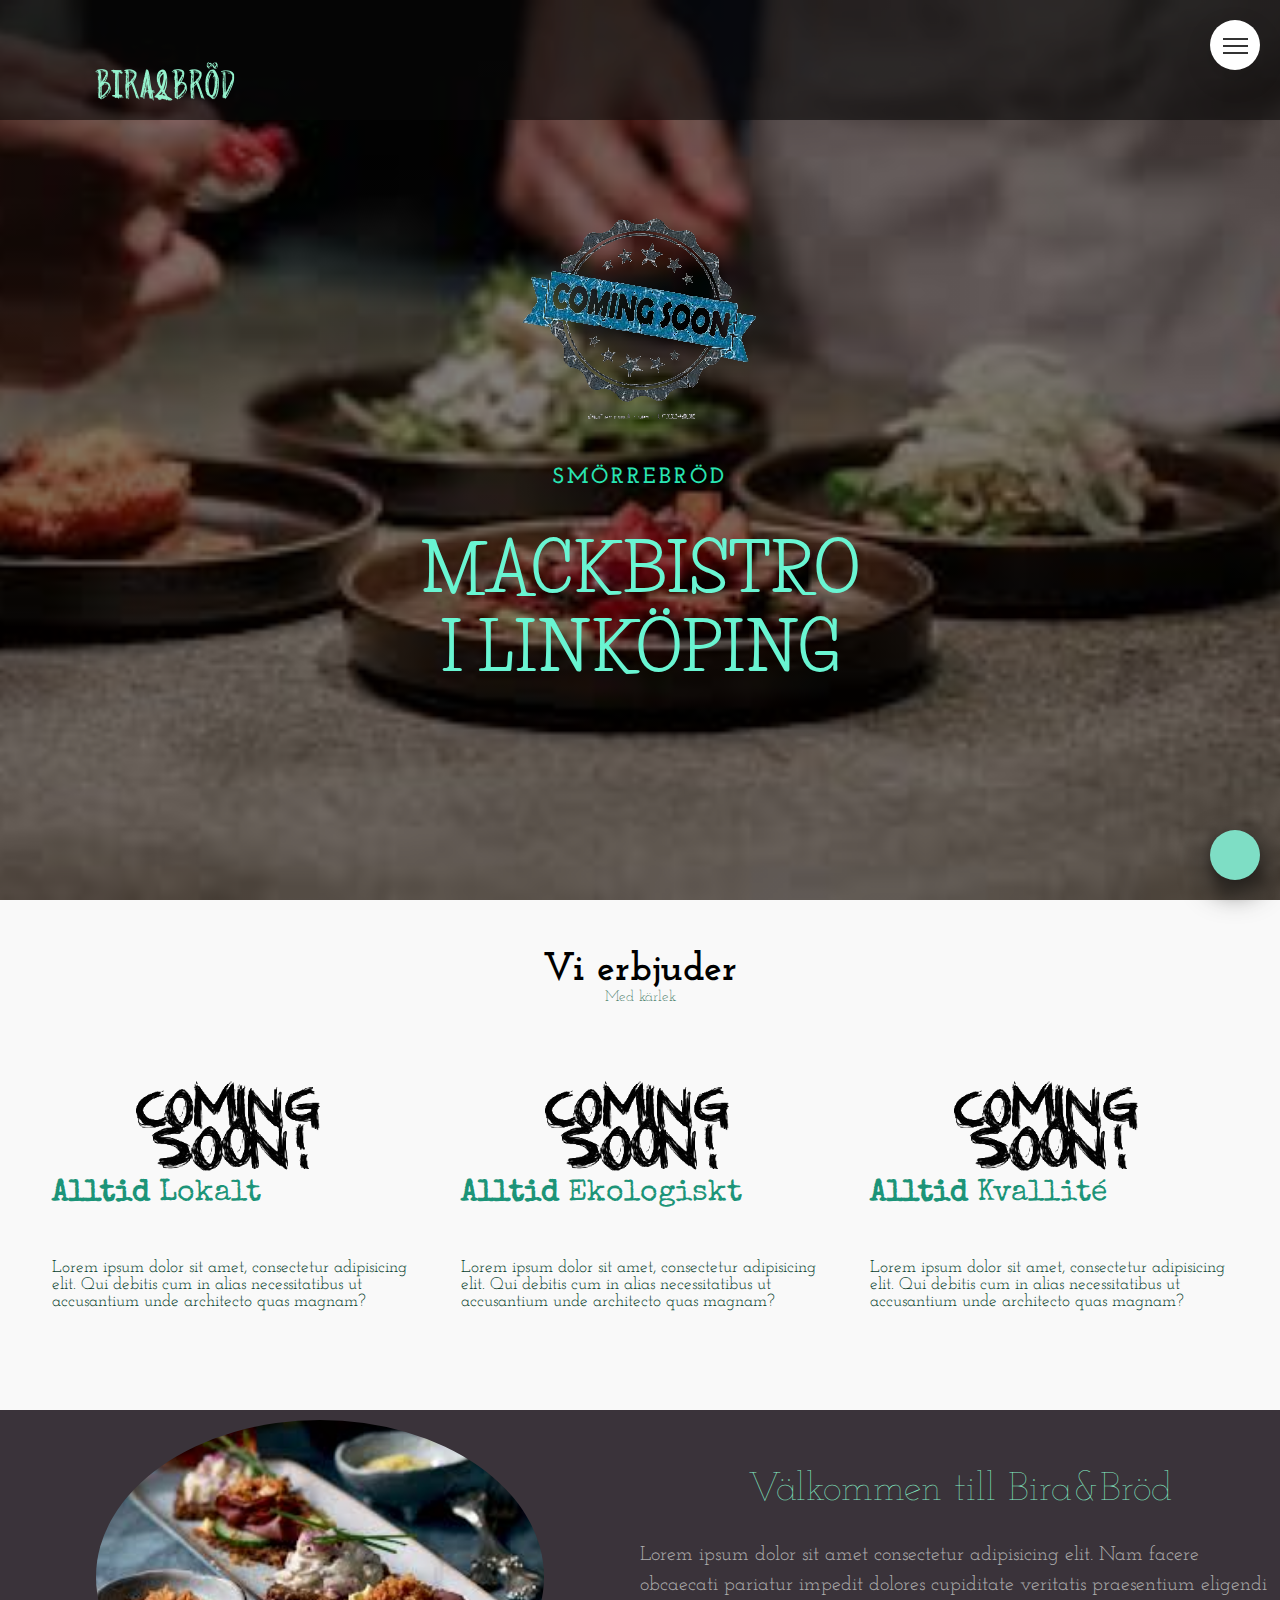
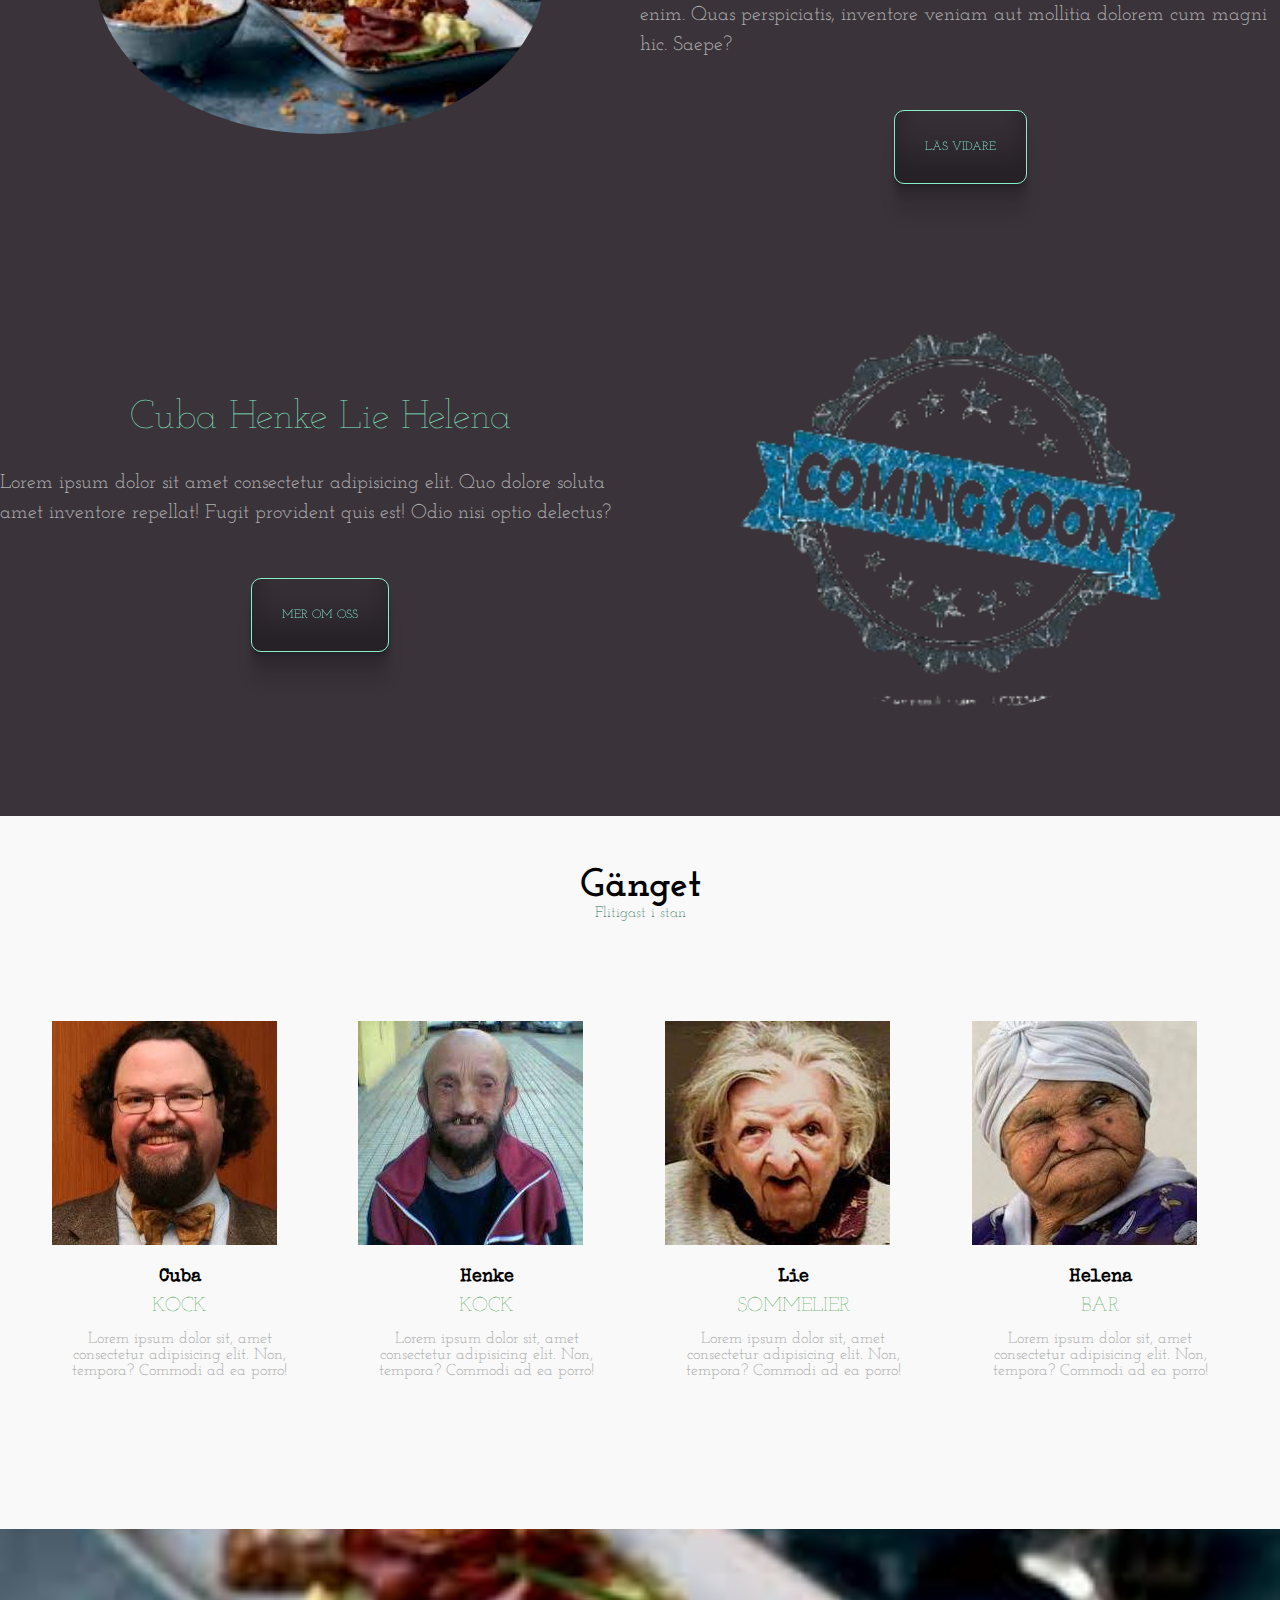
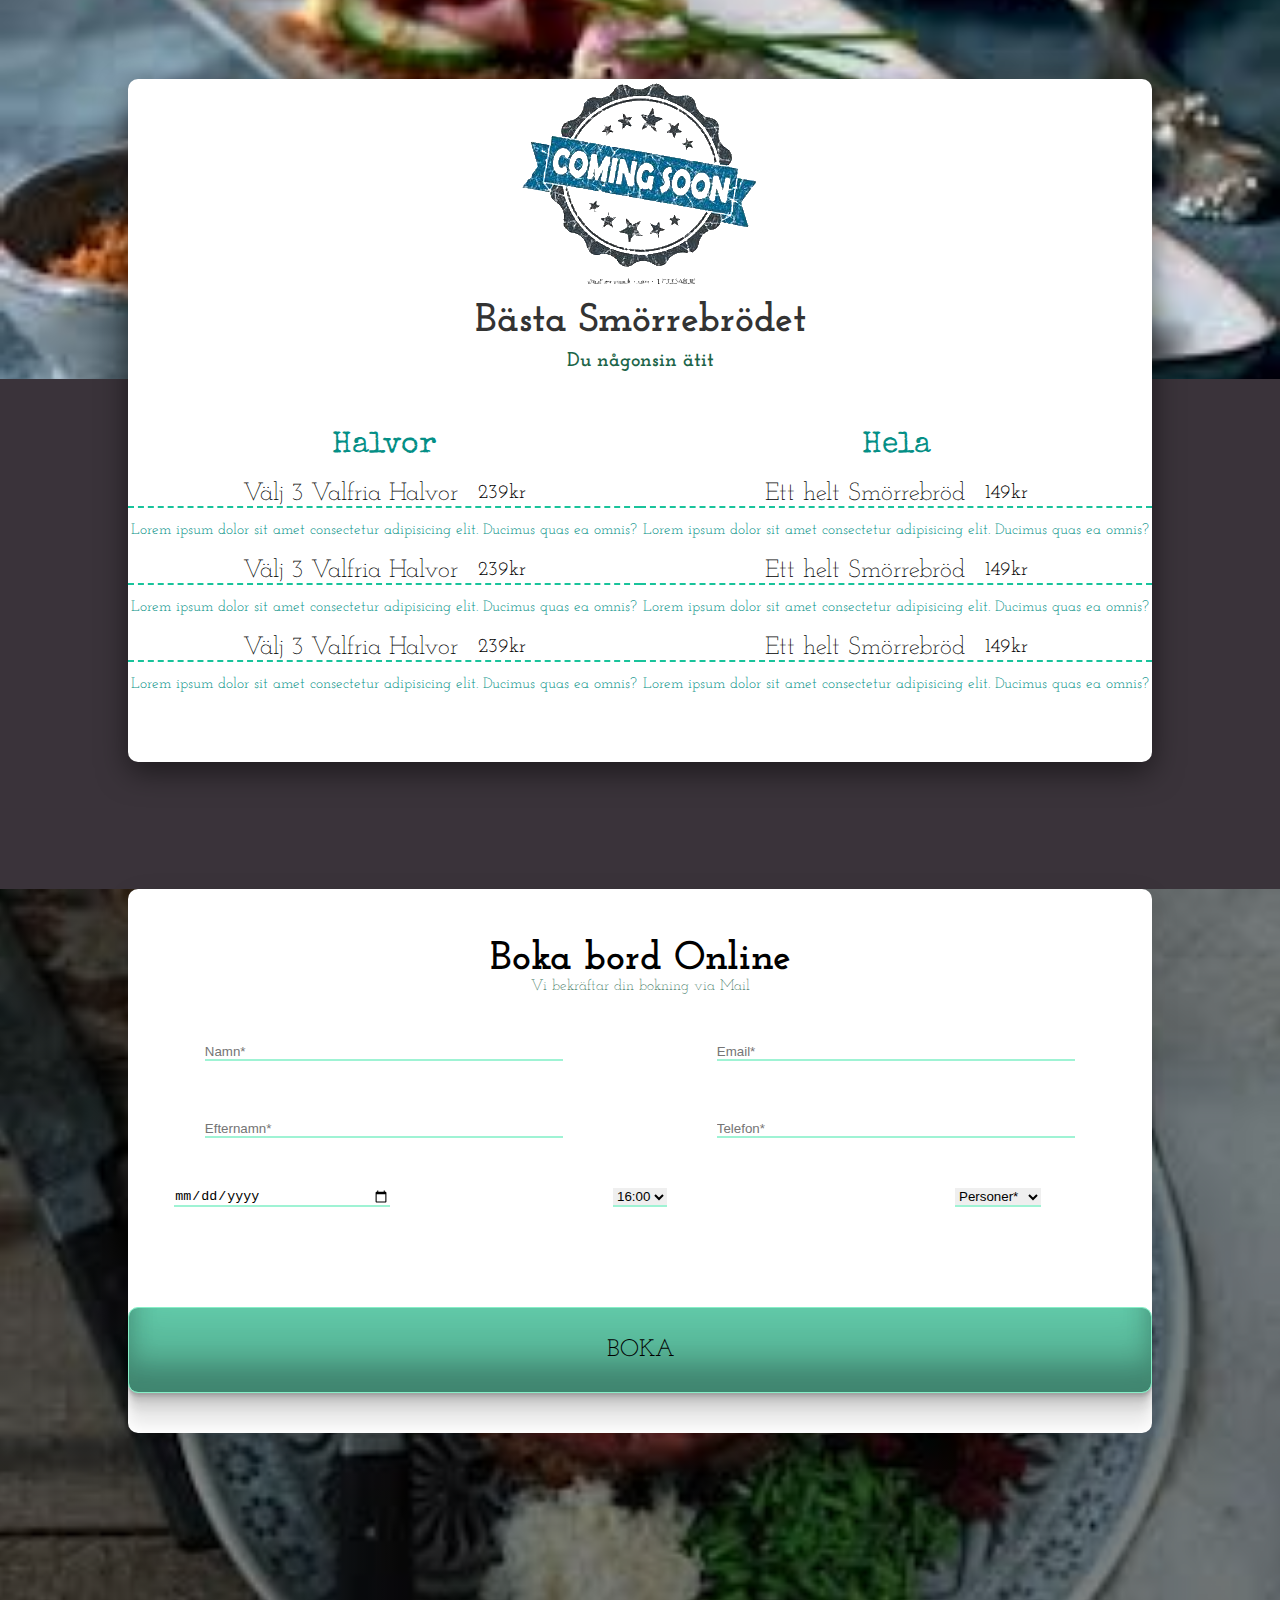
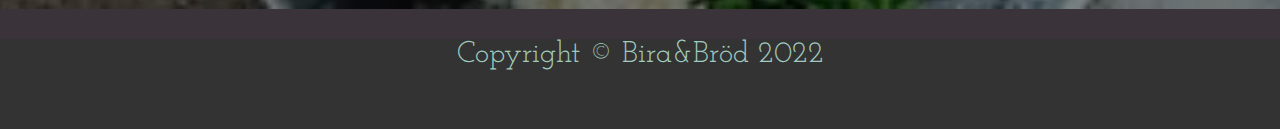
<file: index.html>
<!DOCTYPE html>
<html lang="en">
  <head>
    <meta charset="UTF-8" />
    <meta http-equiv="X-UA-Compatible" content="IE=edge" />
    <meta name="viewport" content="width=device-width, initial-scale=1.0" />
    <link
      rel="stylesheet"
      href="https://cdnjs.cloudflare.com/ajax/libs/font-awesome/6.1.2/css/all.min.css"
      integrity="sha512-1sCRPdkRXhBV2PBLUdRb4tMg1w2YPf37qatUFeS7zlBy7jJI8Lf4VHwWfZZfpXtYSLy85pkm9GaYVYMfw5BC1A=="
      crossorigin="anonymous"
      referrerpolicy="no-referrer"
    />
    <!--FontAwesome CDN-->
    <link rel="stylesheet" href="style.css" />
    <title>Bira & Bröd</title>
  </head>
  <body>
    <header class="header">
      <div class="container-fluid">
        <nav class="nav">
          <a href="index.html" class="logo">
            <img src="img/bObblogg.png" alt="logo" />
          </a>
          <div class="nav__button">
            <span class="nav__icon"></span>
          </div>
          <ul class="nav-list">
            <li class="nav-item">
              <a href="#index" class="nav-link">Hem</a>
            </li>
            <li class="nav-item">
              <a href="#about" class="nav-link">Bira&Bröd</a>
            </li>
            <li class="nav-item">
              <a href="meny.html" class="nav-link">Meny</a>
            </li>
            <li class="nav-item">
              <a href="#reservation" class="nav-link">Boka Bord</a>
            </li>
            <li class="nav-item">
              <a href="#team" class="nav-link">Teamet</a>
            </li>
          </ul>
          <ul class="icons">
            <li class="icon"><i class="fas fa-search"></i></li>
            <li class="icon"><i class="fab fa-twitter"></i></li>
            <li class="icon"><i class="fab fa-facebook-f"></i></li>
            <li class="icon"><i class="fab fa-instagram"></i></li>
          </ul>
        </nav>
      </div>
    </header>

    <main>
      <div class="hero" id="hero">
        <div class="container">
          <div class="premium-container">
            <img class="premium" src="img/CS1nb.png" alt="premium" />
            <h4 class="quality">Smörrebröd</h4>
          </div>
          <div class="restaurant-title">
            <h1 class="title">
              mackbistro<br />
              i linköping
            </h1>
          </div>
        </div>

        <a href="" class="go-top"><i class="fas fa-arrow-up"></i></a>
      </div>

      <section class="offers">
        <div class="container">
          <h2 class="section-title">Vi erbjuder</h2>
          <h3 class="section-subtitle">Med kärlek</h3>
          <div class="three-columns-grid">
            <div class="grid-item">
              <img src="img/CS2nb.png" alt="" width="200" />
              <h3 class="subtitle"><strong>Alltid</strong> Lokalt</h3>
              <p class="paragraph">
                Lorem ipsum dolor sit amet, consectetur adipisicing elit. Qui
                debitis cum in alias necessitatibus ut accusantium unde
                architecto quas magnam?
              </p>
            </div>
            <div class="grid-item">
              <img src="img/CS2nb.png" alt="" width="200" />
              <h3 class="subtitle"><strong>Alltid</strong> Ekologiskt</h3>
              <p class="paragraph">
                Lorem ipsum dolor sit amet, consectetur adipisicing elit. Qui
                debitis cum in alias necessitatibus ut accusantium unde
                architecto quas magnam?
              </p>
            </div>
            <div class="grid-item">
              <img src="img/CS2nb.png" alt="" width="200" />
              <h3 class="subtitle"><strong>Alltid</strong> Kvallité</h3>
              <p class="paragraph">
                Lorem ipsum dolor sit amet, consectetur adipisicing elit. Qui
                debitis cum in alias necessitatibus ut accusantium unde
                architecto quas magnam?
              </p>
            </div>
          </div>
        </div>
      </section>

      <section class="about" id="about">
        <div class="container-fluid">
          <div class="two-columns-grid">
            <div class="top-tart">
              <img src="img/SB.jpg" alt="tart" class="tart" />
            </div>
            <div class="about-us">
              <h2 class="section-title welcome">Välkommen till Bira&Bröd</h2>
              <p class="about-paragraph">
                Lorem ipsum dolor sit amet consectetur adipisicing elit. Nam
                facere obcaecati pariatur impedit dolores cupiditate veritatis
                praesentium eligendi enim. Quas perspiciatis, inventore veniam
                aut mollitia dolorem cum magni hic. Saepe?
              </p>
              <a href="#" class="btn">Läs vidare</a>
            </div>
          </div>
          <div class="two-columns-grid third-grid">
            <div class="read-more">
              <h2 class="section-title welcome">Cuba Henke Lie Helena</h2>
              <p class="about-paragraph">
                Lorem ipsum dolor sit amet consectetur adipisicing elit. Quo
                dolore soluta amet inventore repellat! Fugit provident quis est!
                Odio nisi optio delectus?
              </p>
              <a href="#" class="btn">Mer om oss</a>
            </div>
            <div class="top-fruits">
              <img src="img/CS1nb.png" alt="Soon" class="fruits" />
            </div>
          </div>
        </div>
      </section>

      <section class="team" id="team">
        <div class="container">
          <h2 class="section-title">Gänget</h2>
          <h3 class="section-subtitle">Flitigast i stan</h3>
          <div class="four-columns-grid">
            <div class="team-member">
              <img src="img/fg1.jpg" alt="cuba" />
              <h2 class="name">Cuba</h2>
              <h3 class="position">Kock</h3>
              <p class="description-paragraph">
                Lorem ipsum dolor sit, amet consectetur adipisicing elit. Non,
                tempora? Commodi ad ea porro!
              </p>
            </div>
            <div class="team-member">
              <img src="img/fg.jpg" alt="henke" />
              <h2 class="name">Henke</h2>
              <h3 class="position">Kock</h3>
              <p class="description-paragraph">
                Lorem ipsum dolor sit, amet consectetur adipisicing elit. Non,
                tempora? Commodi ad ea porro!
              </p>
            </div>
            <div class="team-member">
              <img src="img/FK.jpg" alt="lie" />
              <h2 class="name">Lie</h2>
              <h3 class="position">Sommelier</h3>
              <p class="description-paragraph">
                Lorem ipsum dolor sit, amet consectetur adipisicing elit. Non,
                tempora? Commodi ad ea porro!
              </p>
            </div>
            <div class="team-member">
              <img src="img/fk1.jpg" alt="Helena" />
              <h2 class="name">Helena</h2>
              <h3 class="position">Bar</h3>
              <p class="description-paragraph">
                Lorem ipsum dolor sit, amet consectetur adipisicing elit. Non,
                tempora? Commodi ad ea porro!
              </p>
            </div>
          </div>
        </div>
      </section>

      <section class="menu" id="menu">
        <div class="menu" id="menu">
          <div class="menu-header"></div>
          <div class="menu-card">
            <div class="menu-card-header">
              <img src="img/CS1nb.png" alt="Spätta" />
              <h2 class="section-title menu-title">Bästa Smörrebrödet</h2>
              <h3 class="section-subtitle">Du någonsin ätit</h3>
            </div>

            <div class="two-columns-grid">
              <div class="starters">
                <h2>Halvor</h2>
                <div class="starter">
                  <div class="starter-header">
                    <h3>Välj 3 Valfria Halvor</h3>
                    <h4>239kr</h4>
                  </div>
                  <p class="menu-paragraph">
                    Lorem ipsum dolor sit amet consectetur adipisicing elit.
                    Ducimus quas ea omnis?
                  </p>
                </div>
                <div class="starter">
                  <div class="starter-header">
                    <h3>Välj 3 Valfria Halvor</h3>
                    <h4>239kr</h4>
                  </div>
                  <p class="menu-paragraph">
                    Lorem ipsum dolor sit amet consectetur adipisicing elit.
                    Ducimus quas ea omnis?
                  </p>
                </div>
                <div class="starter">
                  <div class="starter-header">
                    <h3>Välj 3 Valfria Halvor</h3>
                    <h4>239kr</h4>
                  </div>
                  <p class="menu-paragraph">
                    Lorem ipsum dolor sit amet consectetur adipisicing elit.
                    Ducimus quas ea omnis?
                  </p>
                </div>
              </div>
              <div class="mains">
                <h2>Hela</h2>
                <div class="starter">
                  <div class="starter-header">
                    <h3>Ett helt Smörrebröd</h3>
                    <h4>149kr</h4>
                  </div>
                  <p class="menu-paragraph">
                    Lorem ipsum dolor sit amet consectetur adipisicing elit.
                    Ducimus quas ea omnis?
                  </p>
                </div>
                <div class="starter">
                  <div class="starter-header">
                    <h3>Ett helt Smörrebröd</h3>
                    <h4>149kr</h4>
                  </div>
                  <p class="menu-paragraph">
                    Lorem ipsum dolor sit amet consectetur adipisicing elit.
                    Ducimus quas ea omnis?
                  </p>
                </div>
                <div class="starter">
                  <div class="starter-header">
                    <h3>Ett helt Smörrebröd</h3>
                    <h4>149kr</h4>
                  </div>
                  <p class="menu-paragraph">
                    Lorem ipsum dolor sit amet consectetur adipisicing elit.
                    Ducimus quas ea omnis?
                  </p>
                </div>
              </div>
            </div>
          </div>
        </div>
      </section>

      <section class="book" id="reservation">
        <div class="container-fluid">
          <div class="book-card">
            <h2 class="section-title book-title">Boka bord Online</h2>
            <h3 class="section-subtitle">Vi bekräftar din bokning via Mail</h3>
            <div class="two-columns-grid">
              <div class="form-group">
                <input
                  type="text"
                  id="first"
                  class="input"
                  placeholder="Namn*"
                />
              </div>
              <div class="form-group">
                <input
                  type="text"
                  id="email"
                  class="input"
                  placeholder="Email*"
                />
              </div>
            </div>
            <div class="two-columns-grid">
              <div class="form-group">
                <input
                  type="Email"
                  id="last"
                  class="input"
                  placeholder="Efternamn*"
                />
              </div>
              <div class="form-group">
                <input
                  type="text"
                  id="phone"
                  class="input"
                  placeholder="Telefon*"
                />
              </div>
            </div>
            <div class="three-columns-grid">
              <div class="form-group">
                <input type="date" id="date">
              </div>
              <div class="form-froup">
                <select name="time" id="time">
                  <option value="">16:00</option>
                  <option value="">17:00</option>
                  <option value="">18:00</option>
                  <option value="">19:00</option>
                  <option value="">19:30</option>
                  <option value="">20:00</option>
                  <option value="">20:30</option>
                  <option value="">21:00</option>
                  <option value="">21:30</option>




                </select>
              </div>
              <div class="form-group">
                <select name="Personer" id="persons">
                  <option value="">Personer*</option>
                  <option value="">1 Person</option>
                  <option value="">2 Personer</option>
                  <option value="">3 Personer</option>
                  <option value="">4 Personer</option>
                  <option value="">5 Personer</option>
                  <option value="">6 Personer</option>



                </select>
              </div>
            </div>
            <a href="#" class="btn btn-book">Boka</a>
          </div>
        </div>
      </section>
    </main>
    <footer class="footer">
<p class="copyright">Copyright &copy; Bira&Bröd 2022</p>
    </footer>

    <script src="app.js"></script>
  </body>
</html>
</file>
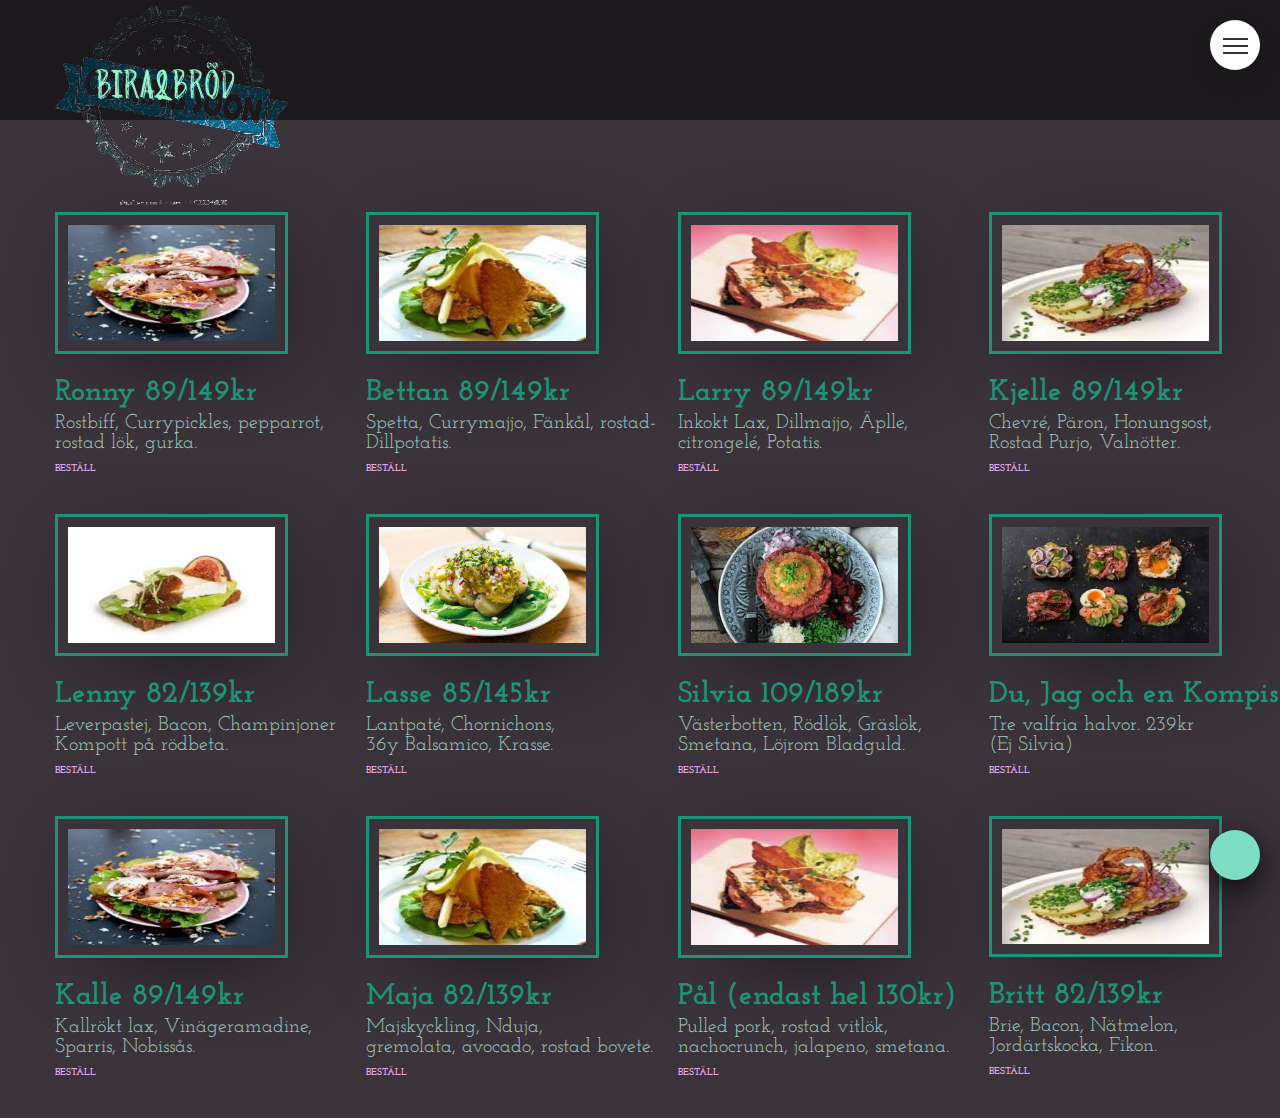
<file: meny.html>
<!DOCTYPE html>
<html lang="en">
  <head>
    <meta charset="UTF-8" />
    <meta http-equiv="X-UA-Compatible" content="IE=edge" />
    <meta name="viewport" content="width=device-width, initial-scale=1.0" />
    <link
      rel="stylesheet"
      href="https://cdnjs.cloudflare.com/ajax/libs/font-awesome/6.1.2/css/all.min.css"
      integrity="sha512-1sCRPdkRXhBV2PBLUdRb4tMg1w2YPf37qatUFeS7zlBy7jJI8Lf4VHwWfZZfpXtYSLy85pkm9GaYVYMfw5BC1A=="
      crossorigin="anonymous"
      referrerpolicy="no-referrer"
    />
    <!--FontAwesome CDN-->
    <link rel="stylesheet" href="style.css" />
    <title>Bira & Bröd</title>
  </head>
<body>

    <header class="header">
      <div class="container-fluid">
        <nav class="nav">
          <a href="index.html" class="logo">
            <img src="img/bObblogg.png" alt="logo" />
          </a>
          <div class="nav__button">
            <span class="nav__icon"></span>
          </div>
          <ul class="nav-list">
            <li class="nav-item">
              <a href="index.html" class="nav-link">Hem</a>
            </li>
            <li class="nav-item">
              <a href="about.html" class="nav-link">Bira&Bröd</a>
            </li>
            <li class="nav-item">
              <a href="meny.html" class="nav-link">Meny</a>
            </li>
            <li class="nav-item">
              <a href="reservation.html" class="nav-link">Boka Bord</a>
            </li>
            <li class="nav-item">
              <a href="team.html" class="nav-link">Teamet</a>
            </li>
          </ul>
          <ul class="icons">
            <li class="icon"><i class="fas fa-search"></i></li>
            <li class="icon"><i class="fab fa-twitter"></i></li>
            <li class="icon"><i class="fab fa-facebook-f"></i></li>
            <li class="icon"><i class="fab fa-instagram"></i></li>
          </ul>
        </nav>
      </div>
    </header>

    <main>
     <div class="container">
          <div class="premium-container">
            <img class="premium" src="img/CS1nb.png" alt="premium" />
           
          </div>
       
        </div>

        <a href="" class="go-top"><i class="fas fa-arrow-up"></i></a>
      </div>
    </main>

    <script src="app.js"></script>
    <section class="home-cards1">
            <div>
                <img src="img/smö3.jpg" alt="">
                <h3>Ronny 89/149kr</h3>
                <p>
                    Rostbiff, Currypickles, pepparrot,<br /> rostad lök, gurka.
                </p>
                <a href="#">Beställ <i class="fas fa-chevron-right"></i></a>
            </div>
                <div>
                    <img src="img/smö2.jpg" alt="">
                    <h3>Bettan 89/149kr</h3>
                    <p>
                        Spetta, Currymajjo, Fänkål, rostad-Dillpotatis.
                    </p>
                    <a href="#">Beställ <i class="fas fa-chevron-right"></i></a>
                </div>
                    <div>
                        <img src="img/smö1.jpg" alt="">
                        <h3>Larry 89/149kr</h3>
                        <p>
                            Inkokt Lax, Dillmajjo, Äplle,<br/> citrongelé, Potatis.
                        </p>
                        <a href="#">Beställ <i class="fas fa-chevron-right"></i></a>
                    </div>
                        <div>
                            <img src="img/smö.jpg" alt="">
                            <h3>Kjelle 89/149kr</h3>
                            <p>
                                Chevré, Päron, Honungsost,<br /> Rostad Purjo, Valnötter.
                            </p>
                            <a href="#">Beställ<i class="fas fa-chevron-right"></i></a>
                        </div>
        </section>
        <section class="home-cards1">
            <div>
                <img src="img/smö5.jpg" alt="">
                <h3>Lenny 82/139kr</h3>
                <p>
                    Leverpastej, Bacon, Champinjoner<br /> Kompott på rödbeta.
                </p>
                <a href="#">Beställ <i class="fas fa-chevron-right"></i></a>
            </div>
            <div>
                <img src="img/smö4.jpg" alt="">
                <h3>Lasse 85/145kr</h3>
                <p>
                    Lantpaté, Chornichons, <br /> 36y Balsamico, Krasse.
                </p>
                <a href="#">Beställ <i class="fas fa-chevron-right"></i></a>
            </div>
            
                <div>
                    <img src="img/smö6.jpg" alt="">
                    <h3>Silvia 109/189kr</h3>
                    <p>
                        Västerbotten, Rödlök, Gräslök,<br /> Smetana, Löjrom Bladguld.
                    </p>
                    <a href="#">Beställ<i class="fas fa-chevron-right"></i></a>
                </div>
                <div>
                    <img src="img/smöflera.jpg" alt="">
                    <h3>Du, Jag och en Kompis</h3>
                    <p>
                        Tre valfria halvor. 239kr<br/>(Ej Silvia)
                    </p>
                    <a href="#">Beställ <i class="fas fa-chevron-right"></i></a>
                </div>
            </section>
            <section class="home-cards1">
            <div>
                <img src="img/smö3.jpg" alt="">
                <h3>Kalle 89/149kr</h3>
                <p>
                    Kallrökt lax, Vinägeramadine,<br /> Sparris, Nobissås.
                </p>
                <a href="#">Beställ <i class="fas fa-chevron-right"></i></a>
            </div>
                <div>
                    <img src="img/smö2.jpg" alt="">
                    <h3>Maja 82/139kr</h3>
                    <p>
                        Majskyckling, Nduja,<br /> gremolata, avocado, rostad bovete.
                    </p>
                    <a href="#">Beställ <i class="fas fa-chevron-right"></i></a>
                </div>
                    <div>
                        <img src="img/smö1.jpg" alt="">
                        <h3>Pål (endast hel 130kr)</h3>
                        <p>
                            Pulled pork, rostad vitlök,<br/> nachocrunch, jalapeno, smetana.
                        </p>
                        <a href="#">Beställ <i class="fas fa-chevron-right"></i></a>
                    </div>
                        <div>
                            <img src="img/smö.jpg" alt="">
                            <h3>Britt 82/139kr</h3>
                            <p>
                                Brie, Bacon, Nätmelon,<br /> Jordärtskocka, Fikon.
                            </p>
                            <a href="#">Beställ <i class="fas fa-chevron-right"></i></a>
                        </div>
        </section>
            

</body>
</html>
</file>
<file: style.css>
@import url('https://fonts.googleapis.com/css2?family=Josefin+Slab&display=swap');
@import url('https://fonts.googleapis.com/css2?family=Major+Mono+Display&display=swap');
@import url('https://fonts.googleapis.com/css2?family=Amatic+SC:wght@700&display=swap');
@import url('https://fonts.googleapis.com/css2?family=Amatic+SC:wght@700&family=Love+Ya+Like+A+Sister&display=swap');
@import url('https://fonts.googleapis.com/css2?family=Amatic+SC:wght@700&family=Life+Savers&display=swap');
@import url('https://fonts.googleapis.com/css2?family=Special+Elite&display=swap');

*,
*::before,
*::after {
    margin: 0;
    padding: 0;
    box-sizing: border-box;
}

html {
    font-size: 62.5%;
    scroll-behavior: smooth;
}

body {
    font-family: 'Josefin Slab', serif;
    overflow-x: hidden;
    background-color: rgb(58, 51, 58);
}

a {
    text-decoration: none;

}



.container {
    width: 100%;
    max-width: 122.5rem;
    margin: 0 auto;
    padding: 0 2.4rem;
}

.container-fluid {
    width: 100%;
    max-width: 150rem;
    margin: 0 auto;
    padding: 0;
}

/*header*/

.header {
    width: 100%;
    position: fixed;
    top: 0;
    left: 0;
    height: 12rem;
    z-index: 1;
    background-color: rgba(9, 9, 9, 0.6);
}

.logo {
    cursor: pointer;
    z-index: 50;
}


.nav {
    display: flex;
    align-items: center;
    justify-content: space-between;
}

.nav::before {
    content: "";
    position: fixed;
    top: 0;
    left: 0;
    width: 100vw;
    height: 100vh;
    background-color: rgba(0, 0, 0, 0.8);
    z-index: -1;
    opacity: 0;
    pointer-events: none;
    transition: opacity 0.5s;
}

.open .nav::before {
    opacity: 1;
    pointer-events: all;
}

.nav__button {
    background-color: white;
    height: 5rem;
    width: 5rem;
    border-radius: 50%;
    position: fixed;
    top: 2rem;
    right: 2rem;
    z-index: 2000;
    box-shadow: 0 1rem 3rem rgba(0, 0, 0, 0.1);
    text-align: center;
    cursor: pointer;
}

.nav__icon {
    position: relative;
    margin-top: 2.5rem;
}

.nav__icon,
.nav__icon::before,
.nav__icon::after {
    width: 2.5rem;
    height: 2px;
    background-color: rgb(51, 51, 51);
    display: inline-block;
}

.nav__icon::before,
.nav__icon::after {
    content: "";
    position: absolute;
    left: 0;
    transition: all 0.2s;
}

.nav__icon::before {
    top: -0.7rem;
}

.nav__icon::after {
    top: 0.7rem;
}

.open .nav__icon {
    background-color: transparent;
}

.open .nav__icon::before {
    top: 0;
    transform: rotate(135deg);
}

.open .nav__icon::after {
    top: 0;
    transform: rotate(-135deg);
}

.nav-list {
    list-style: none;
    position: fixed;
    top: 0;
    left: 0;
    width: 25%;
    height: 100vh;
    background-color: #252525;
    padding: 4.4rem;
    display: flex;
    flex-direction: column;
    justify-content: space-around;
    z-index: 100;
    transform: translateX(-100%);
    transition: transform 0.5s;
}

.open .nav-list {
    transform: translateX(0);
}

.nav-item {
    border-bottom: 2px solid rgba(255, 255, 255, 0.3);
}

.nav-link {
    display: block;
    color: rgb(66, 160, 135);
    text-transform: uppercase;
    font-size: 2rem;
    letter-spacing: 2px;
    margin-right: -2px;
    transition: color 0.5s;
}

.nav-link:hover {
    color: rgb(129, 228, 202);

}

.icons {
    list-style: none;
    font-size: 3rem;
    color: rgb(126, 222, 197);
    display: flex;
    margin-right: 8rem;
    z-index: 50;
}



.icon {
    cursor: pointer;
}

.icon:not(:last-child) {
    margin-right: 2rem;
    margin-bottom: 3rem;
}

.hero {
    width: 100%;
    height: 100vh;
    background: linear-gradient(rgba(0, 0, 0, 0.5), rgba(0, 0, 0, 0.5)),
        url("img/BoBb.jpg") center no-repeat;
    background-size: cover;
    background-attachment: fixed;
    display: flex;
    align-items: center;
    justify-content: center;
    text-align: center;
}

.quality {
    font-size: 2.2rem;
    letter-spacing: 3px;
    text-transform: uppercase;
    color: rgb(41, 229, 179);
    margin-top: 4rem;
}

.title {
    font-size: 6.5rem;
    font-family: 'Amatic SC', cursive;
    font-family: 'Life Savers', cursive;
    color: rgb(239, 180, 248);
    margin-top: 4rem;
    text-transform: uppercase;
}


.go-top {
    position: fixed;
    width: 5rem;
    height: 5rem;
    background: rgb(126, 222, 197);
    bottom: 2rem;
    right: 2rem;
    display: flex;
    align-items: center;
    justify-content: center;
    color: black;
    font-size: 2.5rem;
    border-radius: 50%;
    box-shadow: 0 1rem 3rem rgba(0, 0, 0, 0.8);
    z-index: 1000;
}

.go-top:hover {
    background: rgb(110, 174, 156);

}

/*MENY*/


.home-cards {
    display: grid;
    grid-template-columns: repeat(3, 1fr);
    grid-gap: 20px;
    margin-bottom: 40px;
}

.home-cards1 {
    display: grid;
    grid-template-columns: repeat(4, 1fr);
    grid-gap: 20px;
    margin-bottom: 40px;
    padding-left: 5.5rem;
}

.home-cards img {
    width: 100%;
    margin-bottom: 20px;

}

.home-cards1 img {
    width: 80%;
    margin-bottom: 20px;
    padding: 1rem;
    border: 3px solid rgb(28, 148, 120);
    -webkit-box-shadow: 17px 20px 87px -33px rgba(0, 0, 0, 0.75);
    -moz-box-shadow: 17px 20px 87px -33px rgba(0, 0, 0, 0.75);
    box-shadow: 17px 20px 87px -33px rgba(0, 0, 0, 0.75);
    background-size: contain;
    transition: width 2s height 2s;

}

/* .home-cards1 img:hover {
    width: 100%;
} */



h3 {
    font-size: 3rem;
    color: rgb(28, 148, 120);
    font-weight: bolder;
    text-align: left;
}

p {
    font-size: 2rem;
    color: rgb(160, 203, 191);
    text-align: left;
}




.home-cards1 h3 {
    margin-bottom: 5px;
}

.home-cards1 a {
    display: inline-block;
    padding-top: 10px;
    color: rgb(239, 180, 248);

    text-transform: uppercase;
    font-weight: bold;
}

.home-cards1 a:hover i {
    margin-left: 10px;
}

/*Reservation*/

.offers {
    width: 100%;
    background-color: #f9f9f9;
    padding-bottom: 10rem;
}

.offers h3 {
    margin-bottom: 5rem;
}

.section-title {
    text-align: center;
    font-size: 4rem;
    padding-top: 5rem;
}

.section-subtitle {
    font-size: 1.5rem;
    display: flex;
    justify-content: center;
    color: #1c6549;
    font-weight: 300;
    position: relative;
}

.three-columns-grid {
    display: grid;
    grid-template-columns: repeat(3, 1fr);
    grid-gap: 5rem;
    margin: 0 auto;
    text-align: center;
}

.subtitle {
    font-size: 3rem;
    font-weight: 400;
    font-family: 'Special Elite', cursive;
}

.paragraph {
    margin-top: 2rem;
    font-size: 1.7rem;
    color: #083e2d;
}


/*Om Oss*/

.column {
    float: left;
    width: 33.3%;
    margin-bottom: 16px;
    padding: 0 8px;
}

.card {
    box-shadow: 0 4px 8px 0 rgba(0, 0, 0, 0.2);
    margin: 8px;
}

.about-section {
    padding: 50px;
    text-align: center;
    background-color: #474e5d;
    color: white;
}

.about-section h1 {
    font-size: 6rem;
    color: rgb(132, 212, 193);


}

/* .container {
    padding: 0 16px;
} */

.container::after,
.row::after {
    content: "";
    clear: both;
    display: table;
}

.title {
    color: grey;
}

.button {
    border: none;
    outline: 0;
    display: inline-block;
    padding: 8px;
    color: white;
    background-color: #000;
    text-align: center;
    cursor: pointer;
    width: 100%;
}

.button:hover {
    background-color: rgb(29, 198, 156);
    color: black;
}

.container h1 {
    color: rgb(105, 245, 210);
}


/*aboutpage*/

.two-columns-grid {
    display: grid;
    grid-template-columns: 1fr 1fr;
    margin-top: 1rem;
}

.tart,
.fruits {
    width: 70%;
    border-radius: 50%;
}

.top-tart,
.top-fruits {
    text-align: center;
}

.about-us,
.read-more {
    display: flex;
    flex-direction: column;
    align-items: center;
    justify-content: center;
    margin: 0 auto;
}

.welcome {
    font-weight: 100;
    color: #87efc7;
}

.about-paragraph {
    font-size: 1.4rrem;
    color: #afafaf;
    line-height: 1.5;
    margin-top: 3rem;
    margin-bottom: 5rem;
}

.btn {
    text-transform: uppercase;
    border-radius: 1rem;
    padding: 3rem;
    font-size: 1.2rem;
    color: rgb(126, 227, 203);
    z-index: 1;
    margin-bottom: 4rem;
    border: 1px solid #87efc7;
    box-shadow: rgba(0, 0, 0, 0.17) 0px -23px 25px 0px inset, rgba(0, 0, 0, 0.15) 0px -36px 30px 0px inset, rgba(0, 0, 0, 0.1) 0px -79px 40px 0px inset, rgba(0, 0, 0, 0.06) 0px 2px 1px, rgba(0, 0, 0, 0.09) 0px 4px 2px, rgba(0, 0, 0, 0.09) 0px 8px 4px, rgba(0, 0, 0, 0.09) 0px 16px 8px, rgba(0, 0, 0, 0.09) 0px 32px 16px;
}

.btn:hover {
    color: rgb(117, 231, 208);
    background-color: #252525;
  
   

}

.third-grid {
    margin-top: 10rem;
}

/*TEAM*/

.team {
    width: 100%;
    margin-top: 10rem;
    background-color: #f9f9f9;
    padding-bottom: 10rem;
}

.four-columns-grid {
    display: grid;
    grid-template-columns: repeat(4, 1fr);
    grid-gap: 5rem;
    margin-top: 10rem;
   
}

.name {
    font-family: 'Special Elite', cursive;
    font-size: 1.8rem;
    text-align: center;
    font-weight: bold;
    margin-top: 2rem;
}

.position {
    text-align: center;
    margin-top: 1rem;
    text-transform: uppercase;
    font-size: 2rem;
    font-weight: 100;
    color: green;
}

.description-paragraph {
    margin-top: 1.5rem;
    font-size: 1.6rem;
    color: #afafaf;
    text-align: center;
    padding-bottom: 5rem;
}

/*Meny*/

.menu {
    height: 100vh;
}

.menu-header {
    height: 50vh;
    width: 100%;
    background: url(img/SB.jpg) no-repeat center;
    background-size: cover;
}

.menu-card {
    background-color: #fff;
    width: 80%;
    margin: -30rem auto;
    box-shadow: 0 1rem 3rem rgba(0, 0, 0, 0.5);
    padding-bottom: 5rem;
    border-radius: 1rem;
}

.menu-card-header {
    text-align: center;
}

.fish {
    margin-top: 5rem;
}

.menu-title {
    color: #333;
    margin-top: -4rem;
    margin-bottom: 1rem;
}

.starters h2,
.mains h2 {
    color: rgb(4, 143, 134);
    text-align: center;
    font-family: 'Special Elite', cursive;
    font-size: 3rem;
    margin-top: 5rem;
    font-weight: 300;
    margin-bottom: 2rem;
}

.starter-header {
    display: flex;
    justify-content: center;
    align-items: center;
    border-bottom: 2px dashed rgb(25, 195, 155);
    margin-bottom: 1.5rem;
}

.starter-header h3 {
    font-size: 2.5rem;
    font-weight: 300;
    margin-right: 2rem;
    color: black;
}

.starter-header h4 {
    font-size: 2rem;
    font-weight: 400;
    color: black;
}

.menu-paragraph {
    font-size: 1.5rem;
    color: rgb(4, 143, 134);
    margin-bottom: 2rem;
    text-align: center;
}

.menu-card-header h3{
    font-size: 2rem;
    font-weight: bolder;
}



/*Bokning*/

.book {
    height: 80vh;
    width: 100%;
    background: linear-gradient(rgba(0, 0, 0, 0.5), rgba(0, 0, 0, 0.5)),
        url("img/smö6.jpg") no-repeat center;
    background-size: cover;
}

.book-card {
    width: 80%;
    background-color: #fff;
    margin: 6rem auto;
    border-radius: 10px;
    box-shadow: 0 1rem 3rem rgba(0, 0, 0, 0.1);
    padding-bottom: 5rem;
   
  
}

.book-card h3 {
    margin-bottom: 5rem;
}

.form-group {
    width: 100%;
    text-align: center;
    margin-bottom: 5rem;

}

input {
    border: transparent;
    border-bottom: 2px solid rgb(159, 243, 212);
    transition: all 0.8s;
    width: 70%;
}

input:focus {
    border-bottom: 2px solid rgb(45, 110, 86);
    outline: none;
}

select {
    border: transparent;
    border-bottom: 2px solid rgb(159, 243, 212);
}

select:focus {
    outline: none;
}

.btn-book {
    display: flex;
    justify-content: center;
    transform: translateY(5rem);
    font-size: 2.4rem;
    background-color: #65d1af;
    color:black;
    
    
}

.footer {
    height: 10vh;
    background-color: #333;
    display: flex;
    justify-content: center;
    text-align: center;
    margin-top: 3rem;
}

.copyright {
    font-size: 3rem;
    text-align: center;
    /* margin-top: 2rem; */
}
</file>
